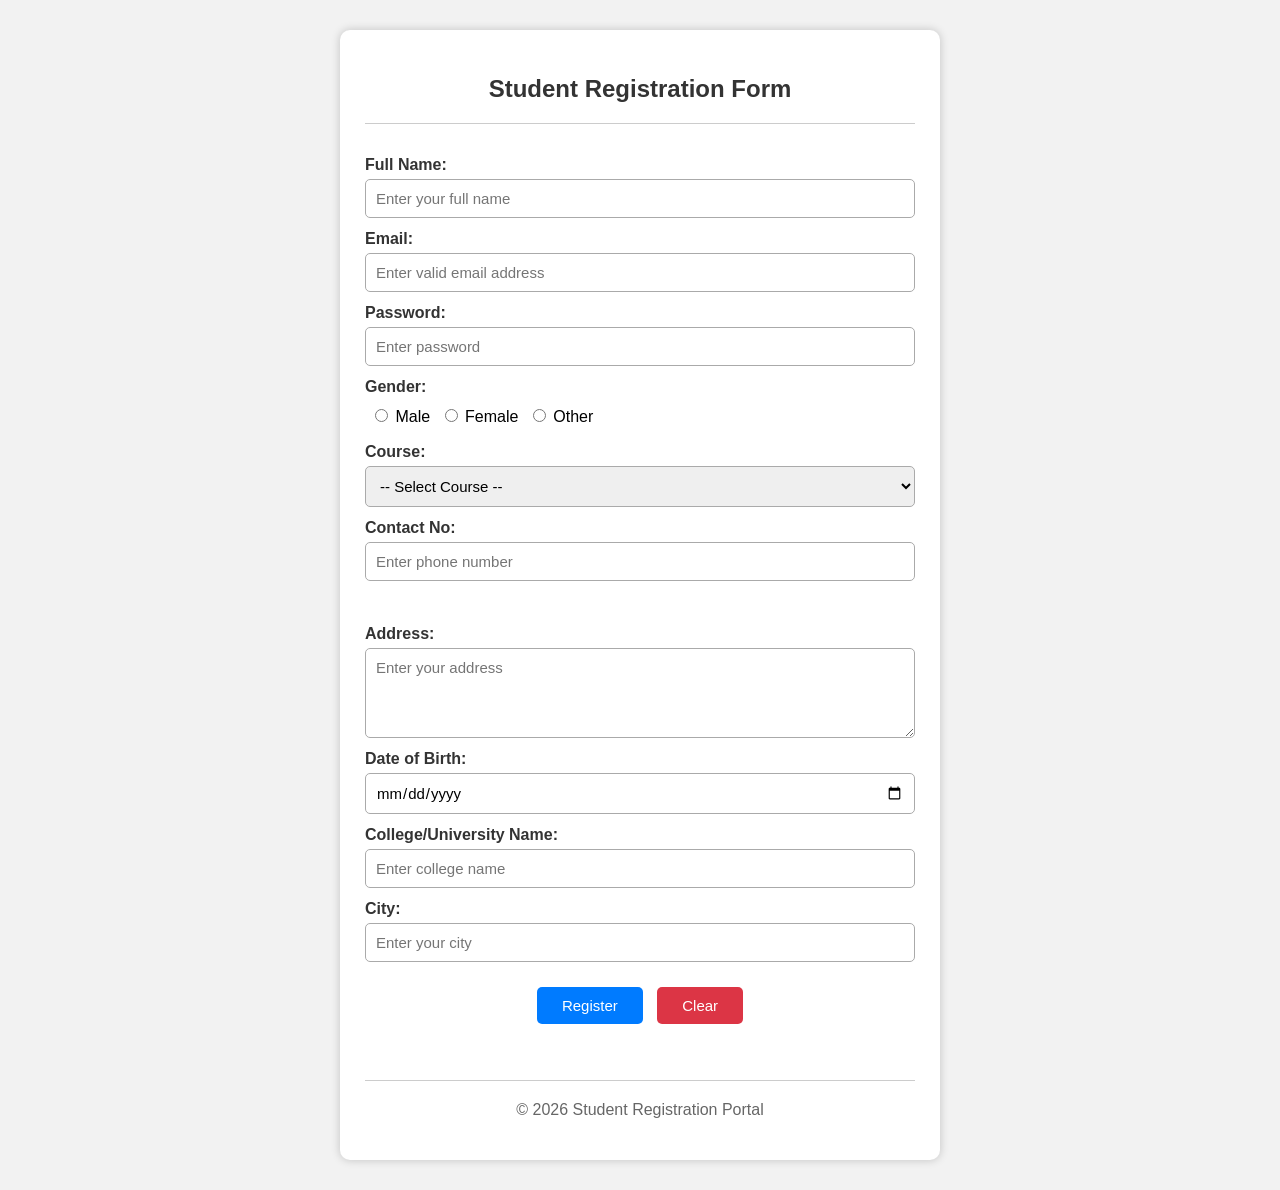
<file: Student Registration form/index.html>
<!DOCTYPE html>
<html>
<head>
    <title>Student Registration</title>
    <link rel="stylesheet" href="style.css">
</head>

<body>

    <div class="container">

        <h2>Student Registration Form</h2>
        <hr>

        <form id="registrationForm">

            <label>Full Name:</label>
            <input type="text" id="name" placeholder="Enter your full name">

            <label>Email:</label>
            <input type="email" id="email" placeholder="Enter valid email address">

            <label>Password:</label>
            <input type="password" id="password" placeholder="Enter password">

            <label>Gender:</label>
            <div class="gender">
                <input type="radio" name="gender" value="Male"> Male
                <input type="radio" name="gender" value="Female"> Female
                <input type="radio" name="gender" value="Other"> Other
            </div>

            <label>Course:</label>
            <select id="course">
                <option value="">-- Select Course --</option>
                <option>B.Tech</option>
                <option>B.Sc</option>
                <option>B.Com</option>
                <option>BCA</option>
                <option>BA</option>
            </select>

            <label>Contact No:</label>
            <input type="tel" id="contact" placeholder="Enter phone number">
             <p id="num"></p>

            <label>Address:</label>
            <textarea id="address" rows="4" placeholder="Enter your address"></textarea>

            <!-- Additional Data Fields -->

            <label>Date of Birth:</label>
            <input type="date" id="dob">

            <label>College/University Name:</label>
            <input type="text" id="college" placeholder="Enter college name">

            <label>City:</label>
            <input type="text" id="city" placeholder="Enter your city">

            <div class="buttons">
                <input type="submit" value="Register">
                <input type="reset" value="Clear">
            </div>

            <p id="message"></p>

        </form>

        <hr>

        <p class="footer">© 2026 Student Registration Portal</p>

    </div>

    <script src="script.js"></script>

</body>
</html>
</file>
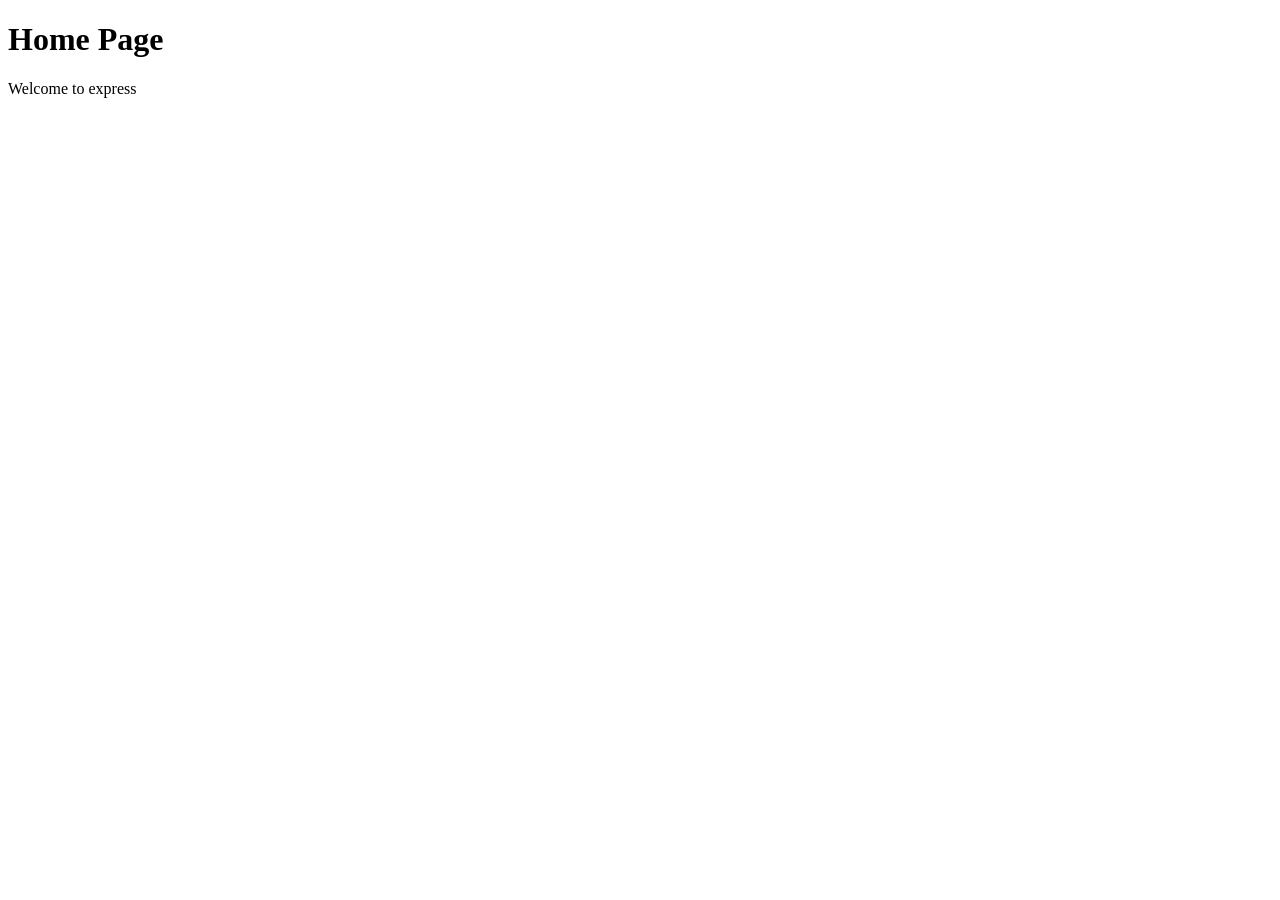
<file: Experiment-6/about.html>
<!DOCTYPE html>
<html lang="en">
<head>
    <meta charset="UTF-8">
    <meta name="viewport" content="width=device-width, initial-scale=1.0">
    <title>Document</title>
</head>
<body>
    <h1>Home Page</h1>
    <p>Welcome to express</p>
</body>
</html>
</file>
<file: Student Registration form/style.css>
* {
    box-sizing: border-box;
    font-family: Arial, sans-serif;
}

body {
    background-color: #f2f2f2;
    margin: 0;
    padding: 30px;
}

.container {
    width: 600px;
    max-width: 100%;
    margin: auto;
    background-color: white;
    padding: 25px;
    border-radius: 10px;
    box-shadow: 0 0 10px rgba(0, 0, 0, 0.2);
}

h2 {
    text-align: center;
    color: #333;
}

hr {
    border: 0;
    border-top: 1px solid #ccc;
    margin: 20px 0;
}

form {
    display: flex;
    flex-direction: column;
}

label {
    font-weight: bold;
    margin-top: 12px;
    margin-bottom: 5px;
    color: #333;
}

input[type="text"],
input[type="email"],
input[type="password"],
input[type="tel"],
input[type="date"],
select,
textarea {
    width: 100%;
    padding: 10px;
    border: 1px solid #aaa;
    border-radius: 5px;
    font-size: 15px;
}

textarea {
    resize: vertical;
}

.gender {
    margin: 5px 0;
}

.gender input {
    margin-left: 10px;
}

.buttons {
    text-align: center;
    margin-top: 20px;
}

input[type="submit"],
input[type="reset"] {
    padding: 10px 25px;
    border: none;
    border-radius: 5px;
    cursor: pointer;
    margin: 5px;
    font-size: 15px;
}

input[type="submit"] {
    background-color: #007bff;
    color: white;
}

input[type="reset"] {
    background-color: #dc3545;
    color: white;
}

input[type="submit"]:hover {
    background-color: #0056b3;
}

input[type="reset"]:hover {
    background-color: #b02a37;
}

#message {
    text-align: center;
    font-weight: bold;
    margin-top: 15px;
}

.footer {
    text-align: center;
    color: #666;
}
</file>
